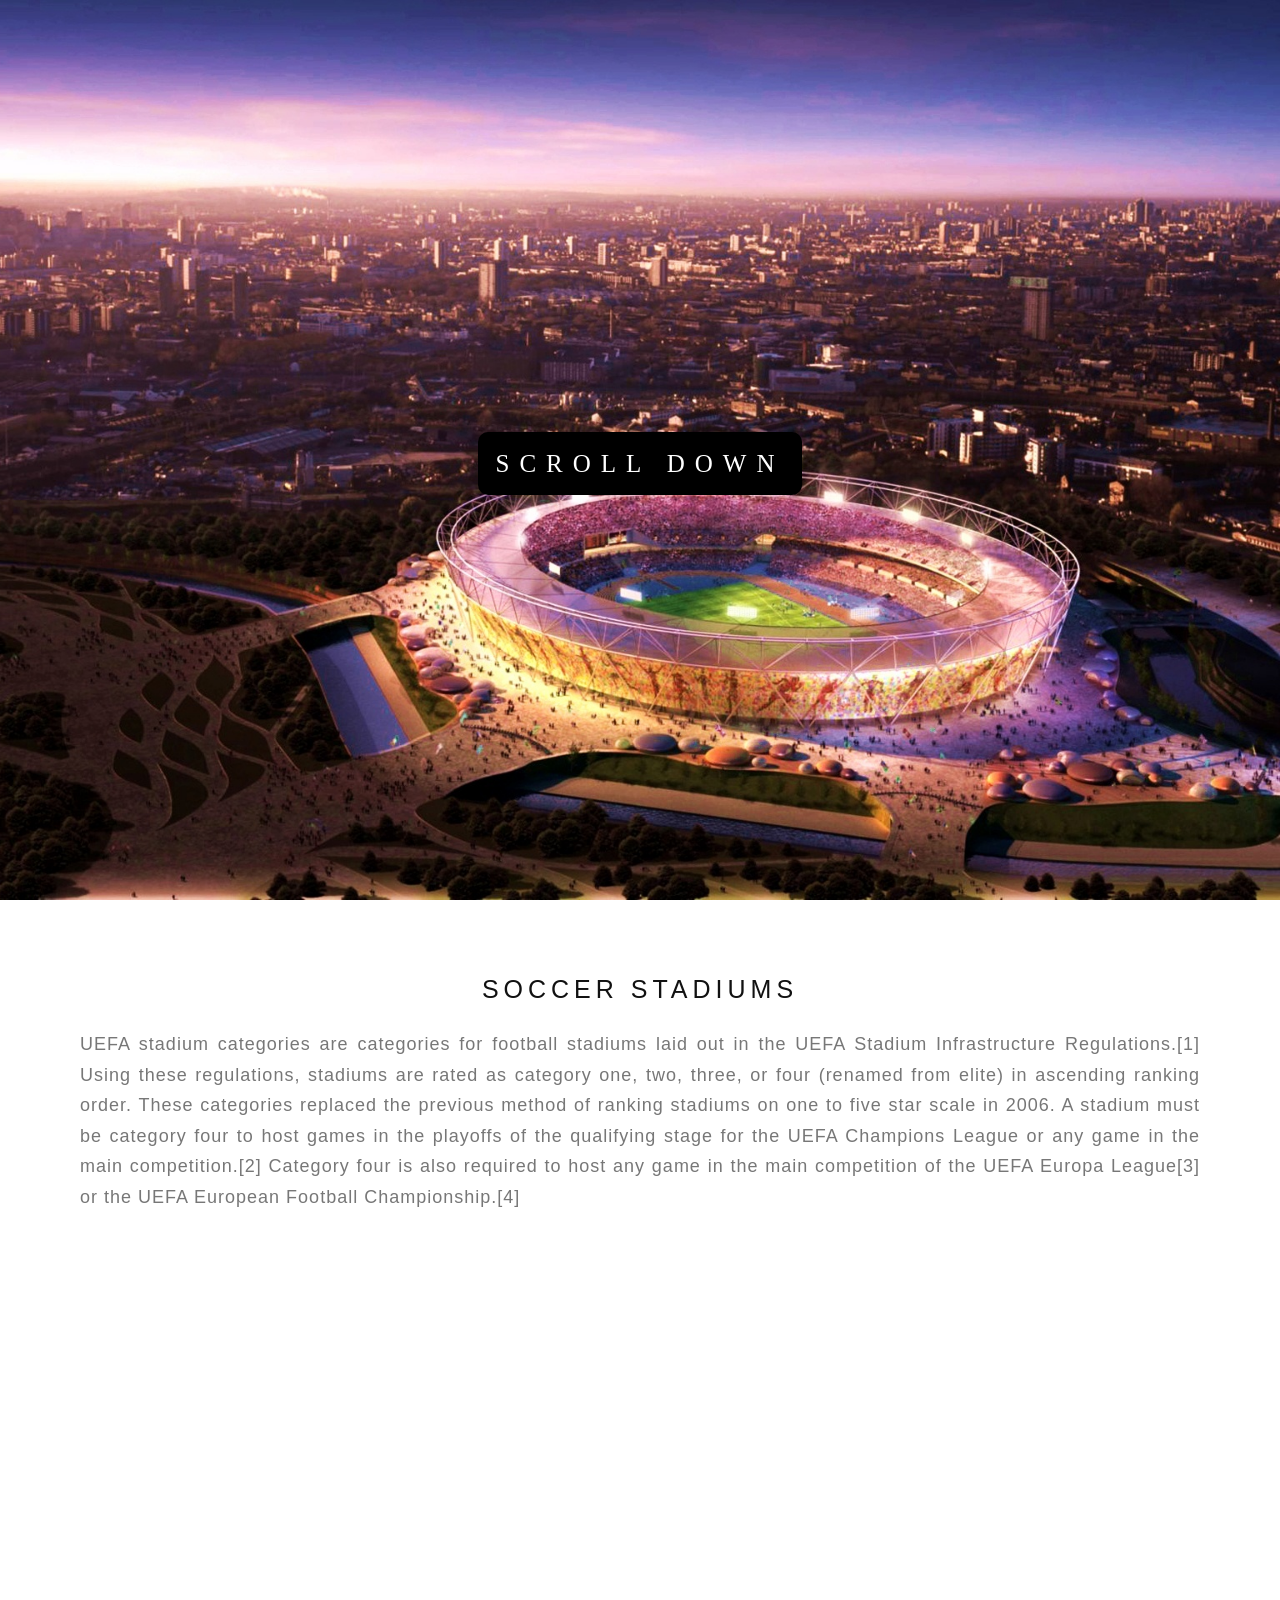
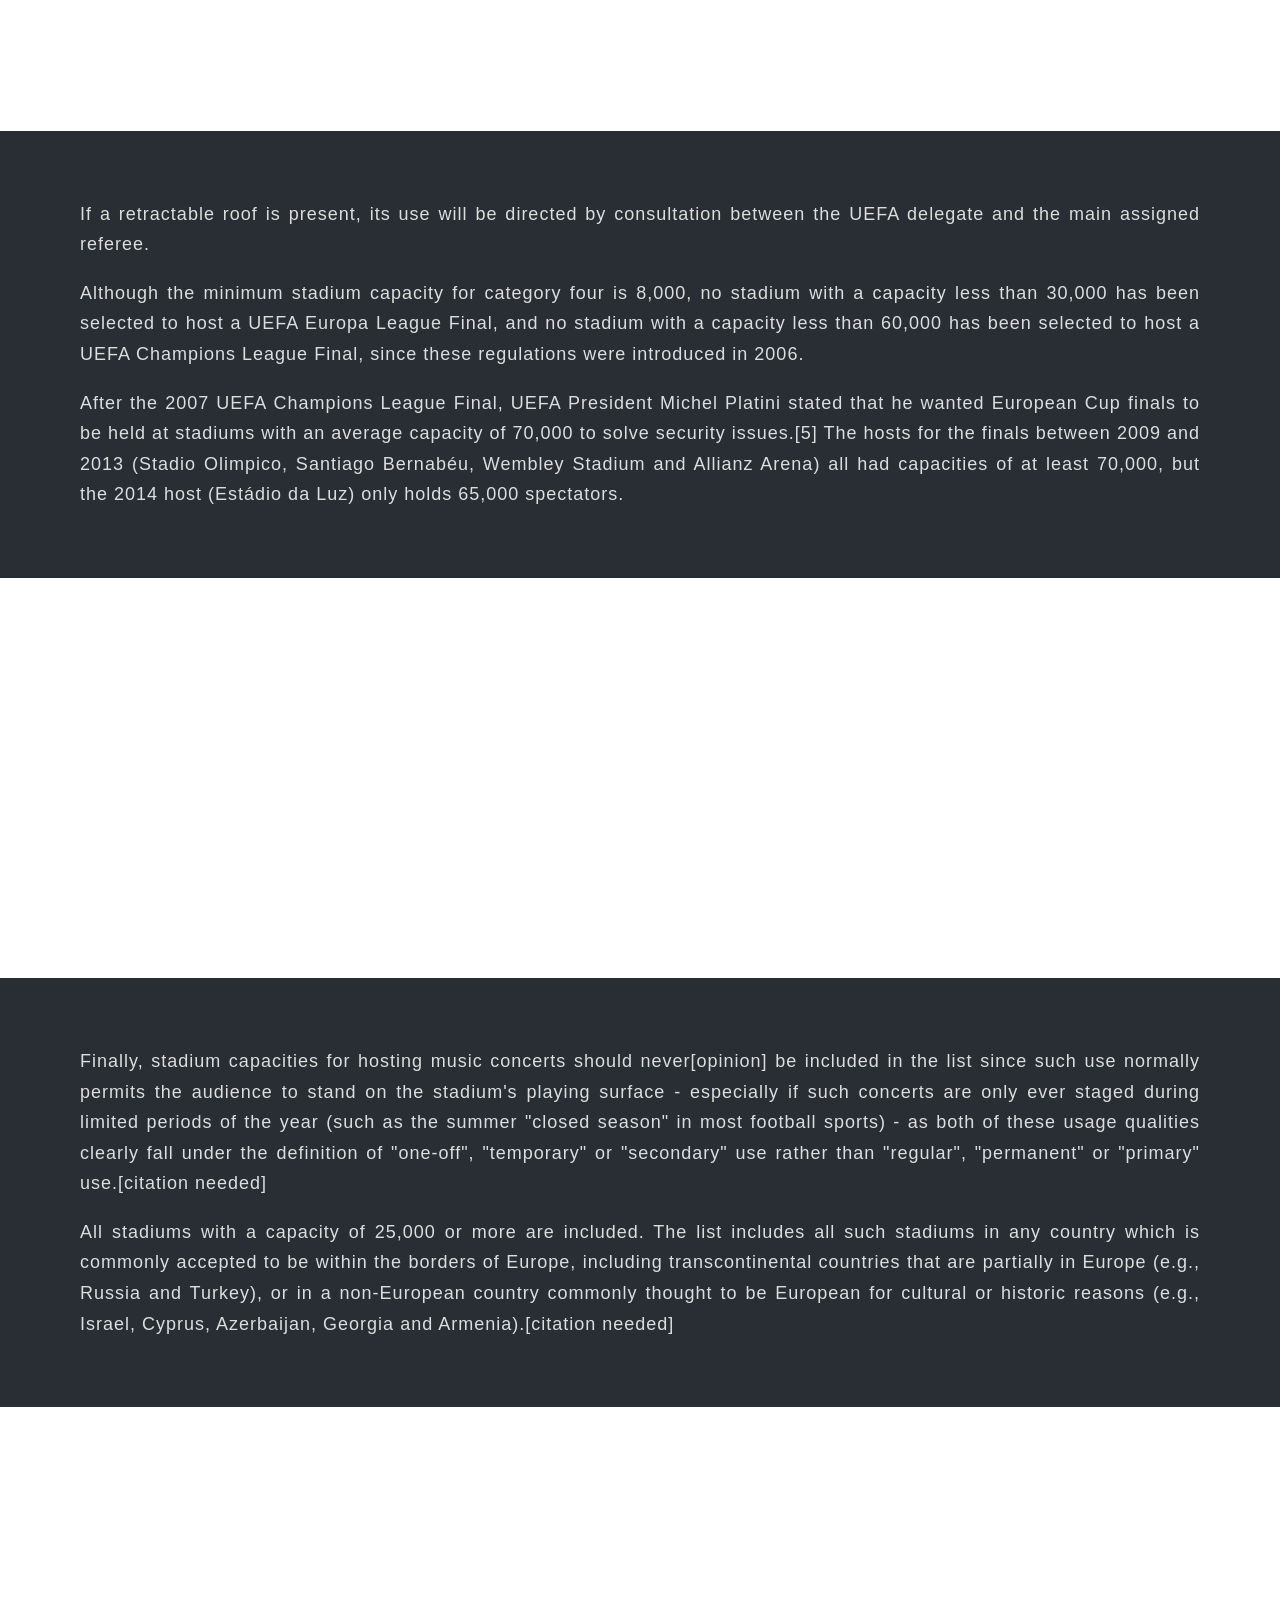
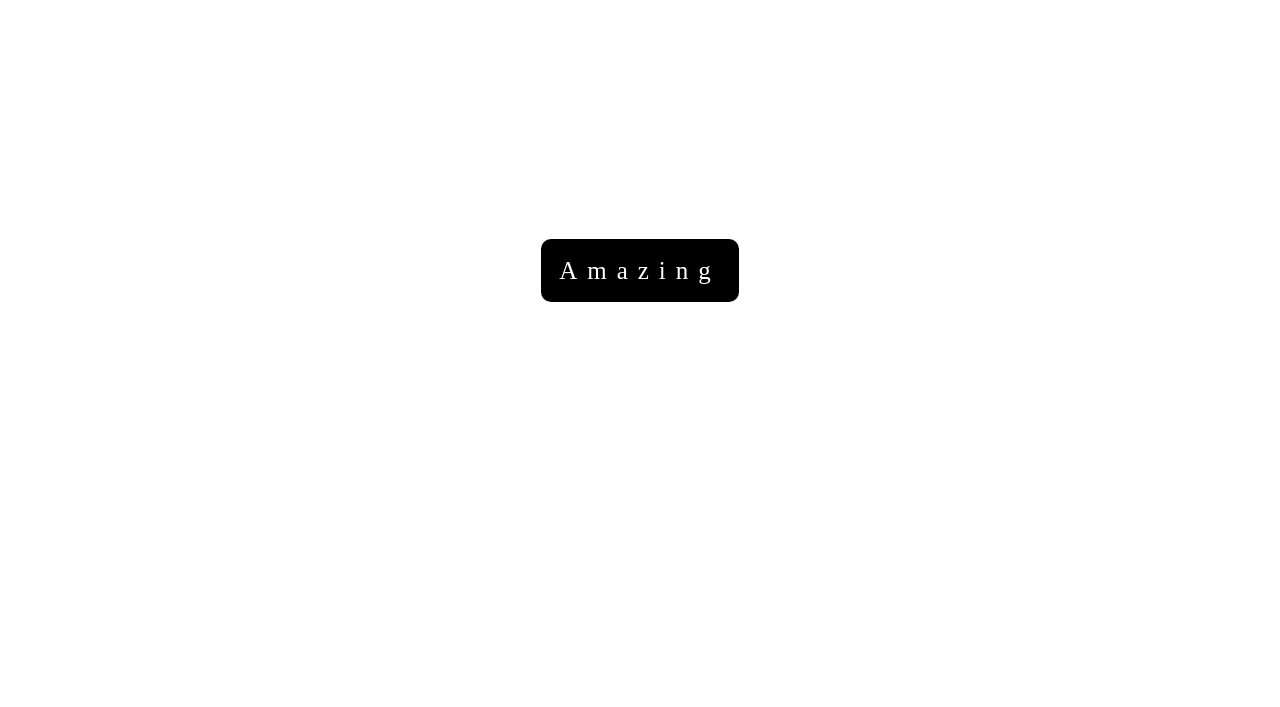
<file: index.html>
<!DOCTYPE html>
<html lang="en">
	<head>
		<meta charset="utf-8">
		<title>parallex Practise</title>
		<meta name="description" name="">
		<link rel="stylesheet" type="text/css" href="Normalize.css">
		<link rel="stylesheet" type="text/css" href="parallax.css">
	</head>
	<body>
		<div class="image_1">
			<div class="caption">
				<span class="border">SCROLL DOWN</span>
			</div>
		</div>
		<div id="Lorem">
			<h3>Soccer Stadiums</h3>
			<p>UEFA stadium categories are categories for football stadiums laid out in the UEFA Stadium Infrastructure Regulations.[1] Using these regulations, stadiums are rated as category one, two, three, or four (renamed from elite) in ascending ranking order. These categories replaced the previous method of ranking stadiums on one to five star scale in 2006.  A stadium must be category four to host games in the playoffs of the qualifying stage for the UEFA Champions League or any game in the main competition.[2] Category four is also required to host any game in the main competition of the UEFA Europa League[3] or the UEFA European Football Championship.[4]</p>
		</div>
		<div class="image_2">
			<div class="caption">
				<span class="border">Full blown Stadium</span>
			</div>
		</div>
		<div class="Ipsum">
			<p>If a retractable roof is present, its use will be directed by consultation between the UEFA delegate and the main assigned referee.</p>
			<p>Although the minimum stadium capacity for category four is 8,000, no stadium with a capacity less than 30,000 has been selected to host a UEFA Europa League Final, and no stadium with a capacity less than 60,000 has been selected to host a UEFA Champions League Final, since these regulations were introduced in 2006.</p>
			<p>After the 2007 UEFA Champions League Final, UEFA President Michel Platini stated that he wanted European Cup finals to be held at stadiums with an average capacity of 70,000 to solve security issues.[5] The hosts for the finals between 2009 and 2013 (Stadio Olimpico, Santiago Bernabéu, Wembley Stadium and Allianz Arena) all had capacities of at least 70,000, but the 2014 host (Estádio da Luz) only holds 65,000 spectators.</p>
		</div>
		<div class="image_3">
			<div class="caption">
				<span class="border">Continue Scrolling</span>
			</div>
		</div>
		<div class="Ipsum">
			<p>Finally, stadium capacities for hosting music concerts should never[opinion] be included in the list since such use normally permits the audience to stand on the stadium's playing surface - especially if such concerts are only ever staged during limited periods of the year (such as the summer "closed season" in most football sports) - as both of these usage qualities clearly fall under the definition of "one-off", "temporary" or "secondary" use rather than "regular", "permanent" or "primary" use.[citation needed]</p>
			<p>All stadiums with a capacity of 25,000 or more are included. The list includes all such stadiums in any country which is commonly accepted to be within the borders of Europe, including transcontinental countries that are partially in Europe (e.g., Russia and Turkey), or in a non-European country commonly thought to be European for cultural or historic reasons (e.g., Israel, Cyprus, Azerbaijan, Georgia and Armenia).[citation needed]</p>
		</div>
		<div class="image_1">
			<div class="caption">
				<span class="border">Amazing</span>
			</div>
		</div>
	</body>
</html>
</file>
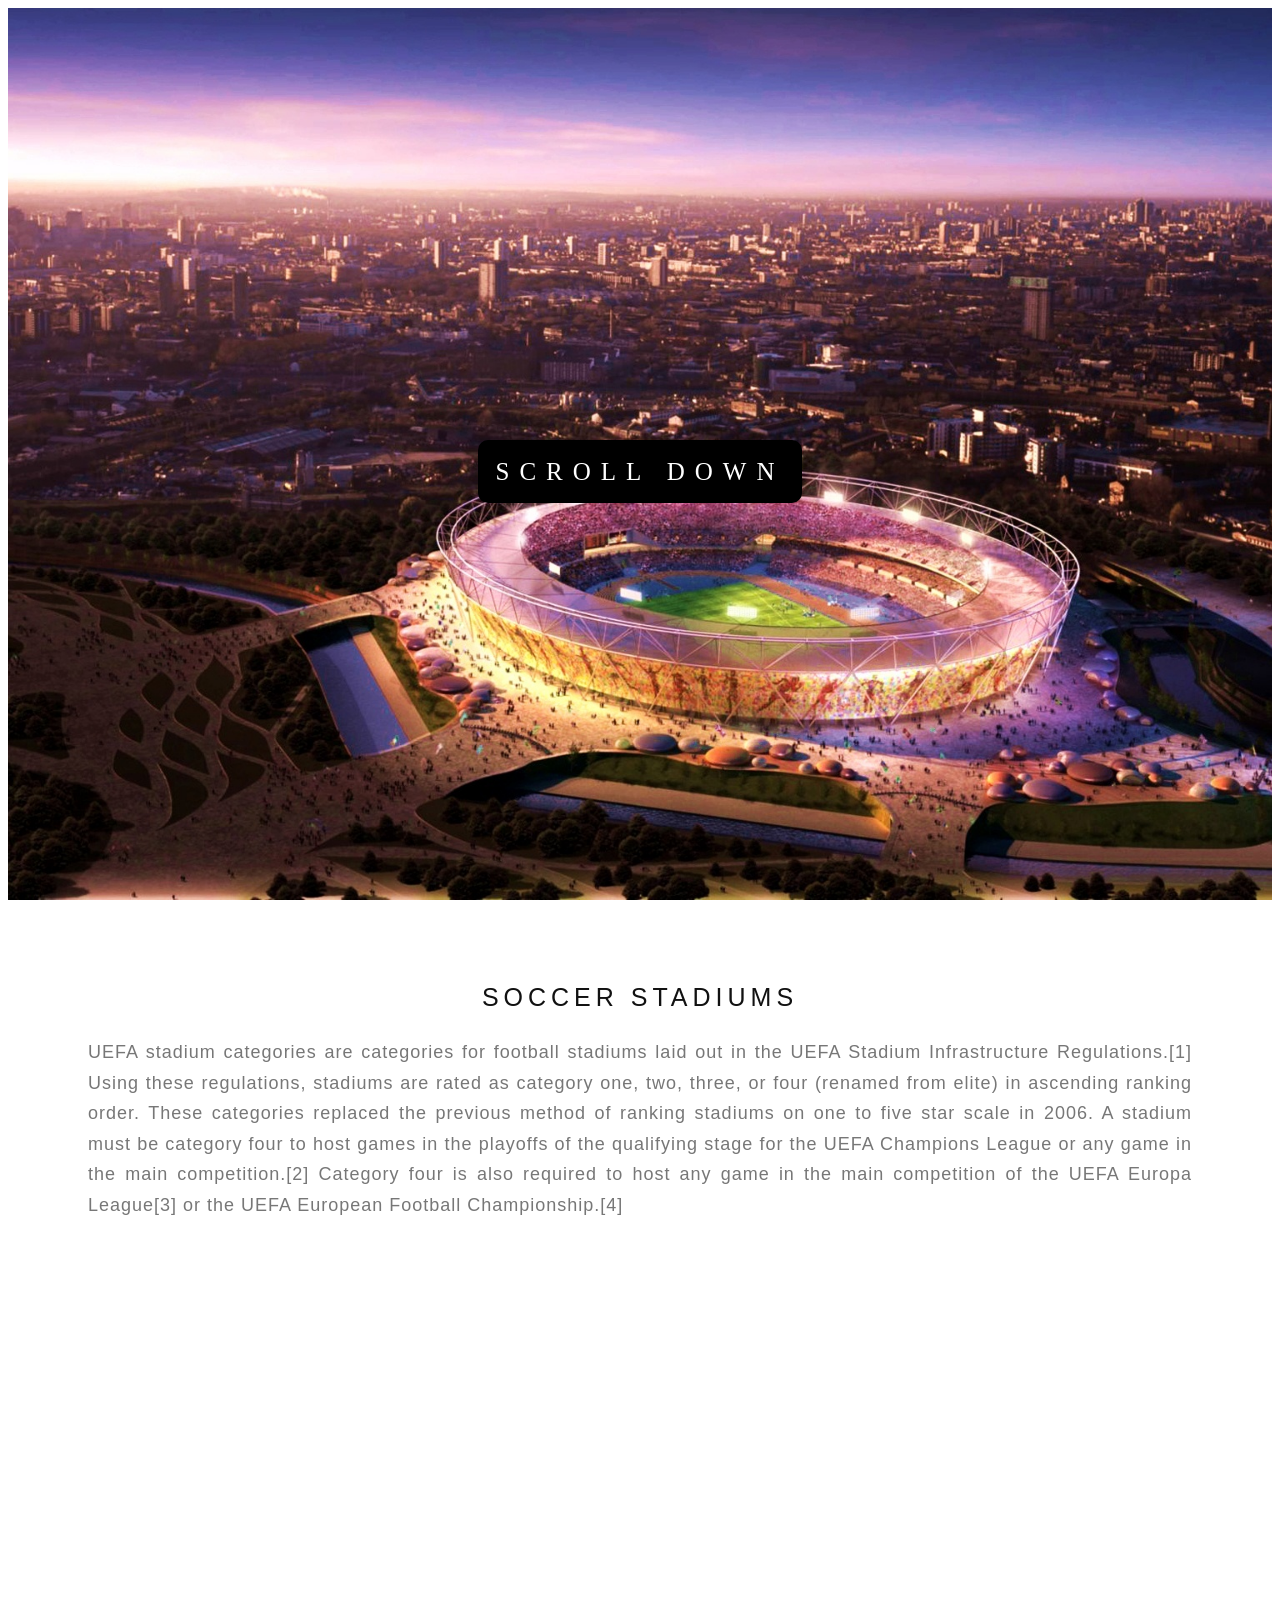
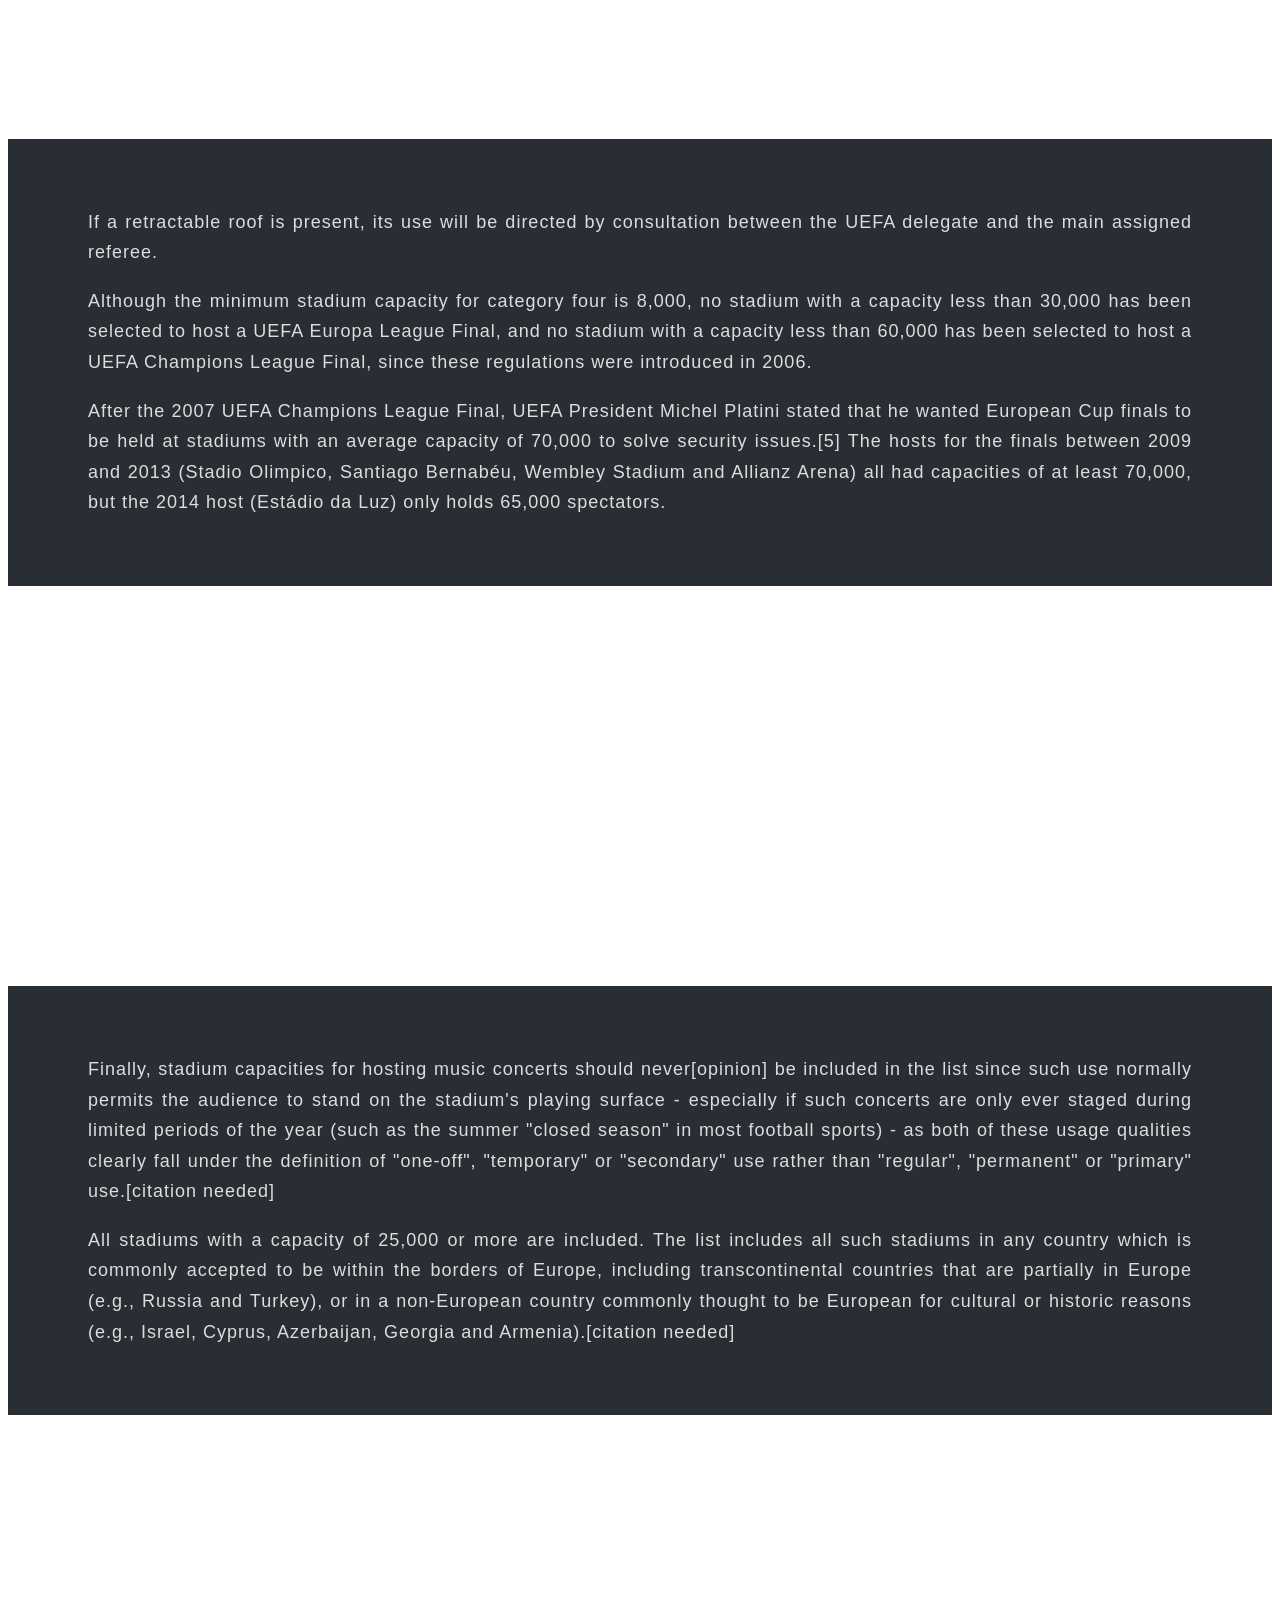
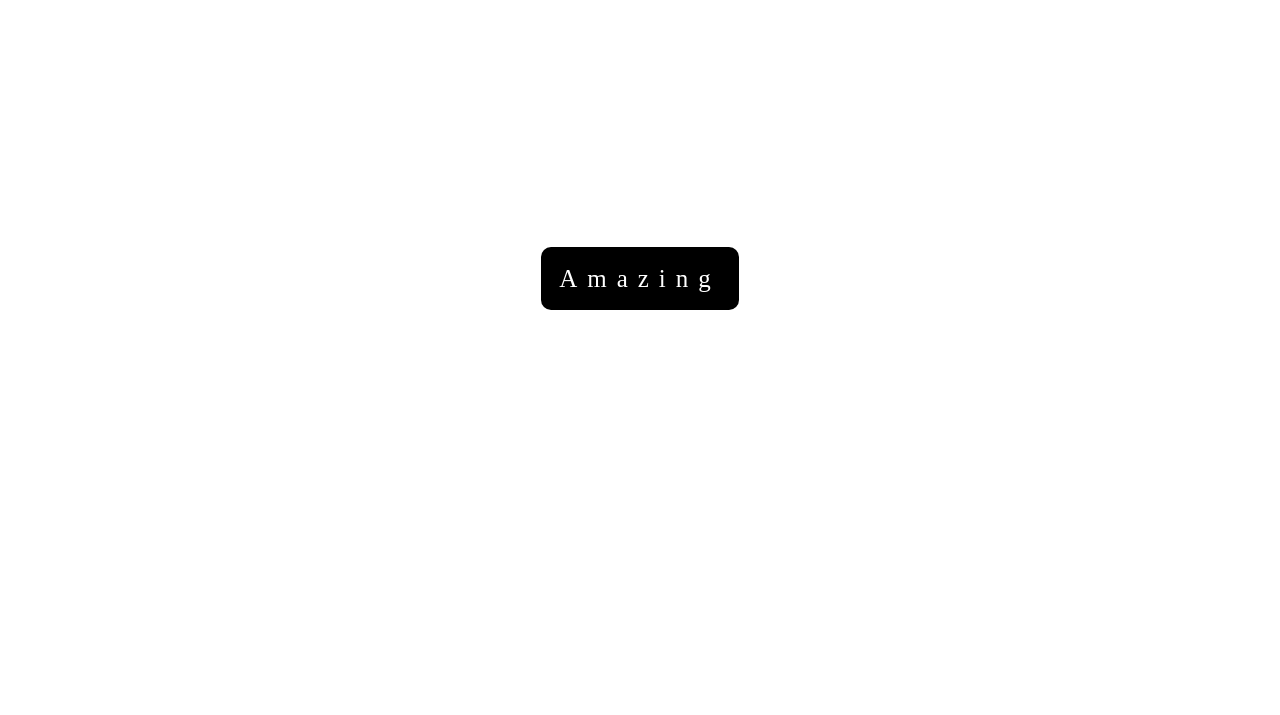
<file: parallax.html>
<!DOCTYPE html>
<html lang="en">
	<head>
		<meta charset="utf-8">
		<title></title>
		<meta name="description" name="">
		<link rel="stylesheet" type="text/css" href="parallax.css">
	</head>
	<body>
		<div class="image_1">
			<div class="caption">
				<span class="border">SCROLL DOWN</span>
			</div>
		</div>
		<div id="Lorem">
			<h3>Soccer Stadiums</h3>
			<p>UEFA stadium categories are categories for football stadiums laid out in the UEFA Stadium Infrastructure Regulations.[1] Using these regulations, stadiums are rated as category one, two, three, or four (renamed from elite) in ascending ranking order. These categories replaced the previous method of ranking stadiums on one to five star scale in 2006.  A stadium must be category four to host games in the playoffs of the qualifying stage for the UEFA Champions League or any game in the main competition.[2] Category four is also required to host any game in the main competition of the UEFA Europa League[3] or the UEFA European Football Championship.[4]</p>
		</div>
		<div class="image_2">
			<div class="caption">
				<span class="border">Full blown Stadium</span>
			</div>
		</div>
		<div class="Ipsum">
			<p>If a retractable roof is present, its use will be directed by consultation between the UEFA delegate and the main assigned referee.</p>
			<p>Although the minimum stadium capacity for category four is 8,000, no stadium with a capacity less than 30,000 has been selected to host a UEFA Europa League Final, and no stadium with a capacity less than 60,000 has been selected to host a UEFA Champions League Final, since these regulations were introduced in 2006.</p>
			<p>After the 2007 UEFA Champions League Final, UEFA President Michel Platini stated that he wanted European Cup finals to be held at stadiums with an average capacity of 70,000 to solve security issues.[5] The hosts for the finals between 2009 and 2013 (Stadio Olimpico, Santiago Bernabéu, Wembley Stadium and Allianz Arena) all had capacities of at least 70,000, but the 2014 host (Estádio da Luz) only holds 65,000 spectators.</p>
		</div>
		<div class="image_3">
			<div class="caption">
				<span class="border">Continue Scrolling</span>
			</div>
		</div>
		<div class="Ipsum">
			<p>Finally, stadium capacities for hosting music concerts should never[opinion] be included in the list since such use normally permits the audience to stand on the stadium's playing surface - especially if such concerts are only ever staged during limited periods of the year (such as the summer "closed season" in most football sports) - as both of these usage qualities clearly fall under the definition of "one-off", "temporary" or "secondary" use rather than "regular", "permanent" or "primary" use.[citation needed]</p>
			<p>All stadiums with a capacity of 25,000 or more are included. The list includes all such stadiums in any country which is commonly accepted to be within the borders of Europe, including transcontinental countries that are partially in Europe (e.g., Russia and Turkey), or in a non-European country commonly thought to be European for cultural or historic reasons (e.g., Israel, Cyprus, Azerbaijan, Georgia and Armenia).[citation needed]</p>
		</div>
		<div class="image_1">
			<div class="caption">
				<span class="border">Amazing</span>
			</div>
		</div>
	</body>
</html>
</file>
<file: parallax.css>
html, body {
	height: 100%;
}
.image_1, .image_2, .image_3 {
	/*set height of image as desired*/
	height: 100%;
	/*use background-attachment:fixed to create the actual parallax effect*/
	background-attachment: fixed;
	/*other background properties used to center and scale the image perfectly*/
	background-position: center;
	background-repeat: no-repeat;
	background-size: cover;

	position: relative;
}
.image_1{
	background-image: url("IMG/stadium_1.jpg");
}
	.caption{
			position: absolute;
			left:0;
			top: 50%;
			width: 100%;
			color:white;
			text-align: center;
			/*background-color: white;*/
		}
		.caption:hover{
			opacity: 0.5;
		}
		.caption span.border{
			background-color: #000;
			color:#fff;
			padding:18px;
			font-size: 25px;
			letter-spacing: 10px;
			border-radius: 10px;
		}
		span.border:hover{
			transform: scale(1.5);
		}
#Lorem{
	background-color: white;
	text-align: center;
	color: #777;
	padding: 50px 80px;
	text-align: justify;
}
	#Lorem h3{
		text-align: center;
		letter-spacing: 5px;
		text-transform: uppercase;
		font:25px "Lato", sans-serif;
		border-color: #111;
		color:#111;
	}
	#Lorem p{
		font:18px "Lato", sans-serif;
		text-align: justify;
		letter-spacing: 1px;
		line-height: 1.7;
	}
.image_2{
	background-image: url("IMG/uefa_2.jpg");
	height: 50%;
}
	.image_2 .caption span.border{
	background-color: transparent;
	}
.Ipsum{
	color:#ddd;
	background-color: #282E34;
	text-align: center;
	padding: 50px 80px;
	text-align: justify;
}
	.Ipsum p{
		font:18px "Lato", sans-serif;
		text-align: justify;
		letter-spacing: 1px;
		line-height: 1.7;
	}
.image_3{
	background-image: url("IMG/uefa_1.jpg");
	height: 400px;
}
	.image_3 .caption span.border{
	background-color: transparent; 
	}
</file>
